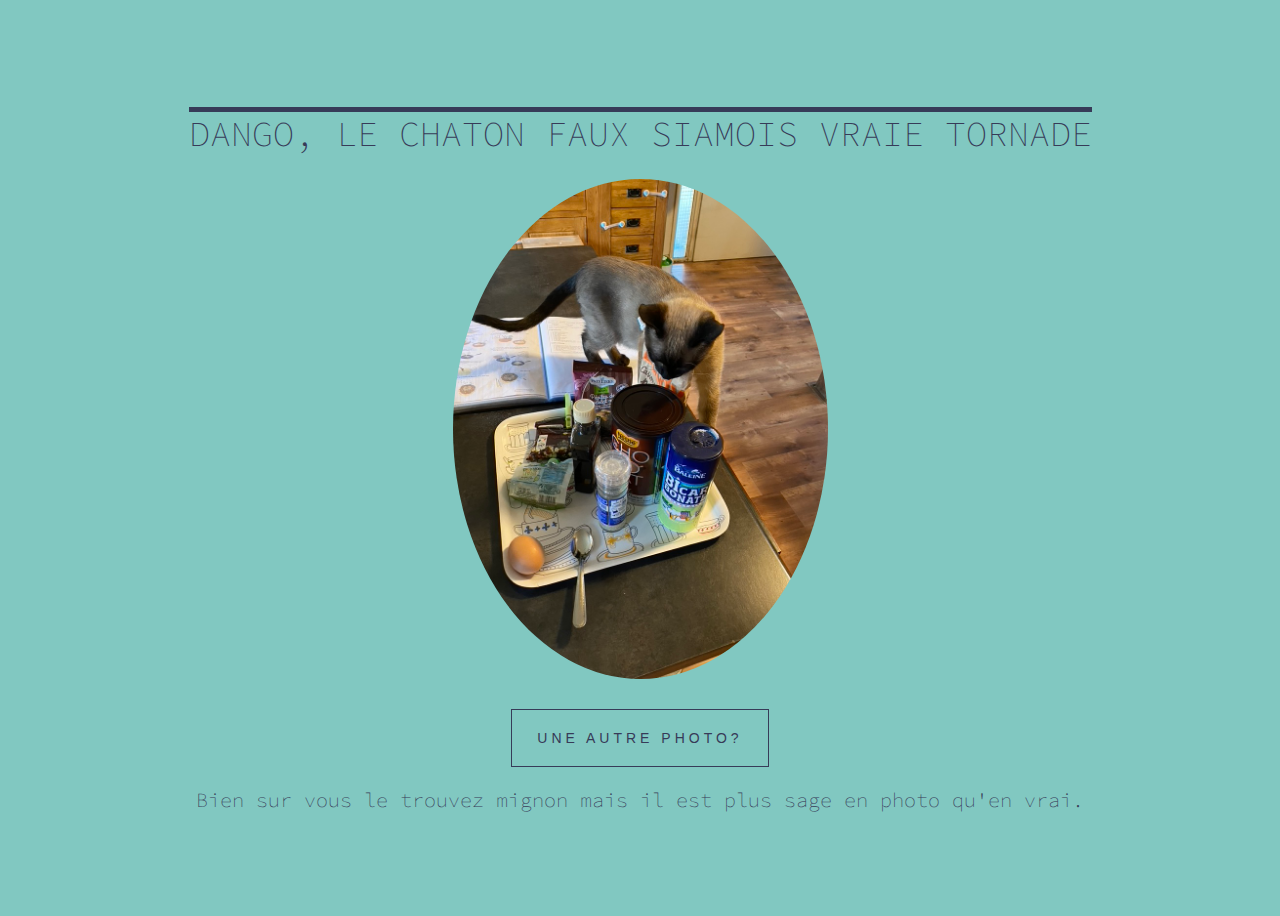
<file: Pratiquer/Dango-Céline/index.html>
<!-- Write your HTML in here -->
<!DOCTYPE html>
<html>
	<head>
		<title>My Cat</title>
		<link rel="stylesheet" type = "text/css" href="./app.css">
	</head>
	<body>
		<section id="container">
			<h1>Dango, le chaton faux siamois vraie tornade</h1>
			<img src="./imgs/dango_cook.jpeg">

			<button>Une autre photo?</button>

			<p>Bien sur vous le trouvez mignon mais il est plus sage en photo qu'en vrai.</p>
		</section>
		<script type="text/javascript" src="app.js"></script>
	</body>
</html>
</file>
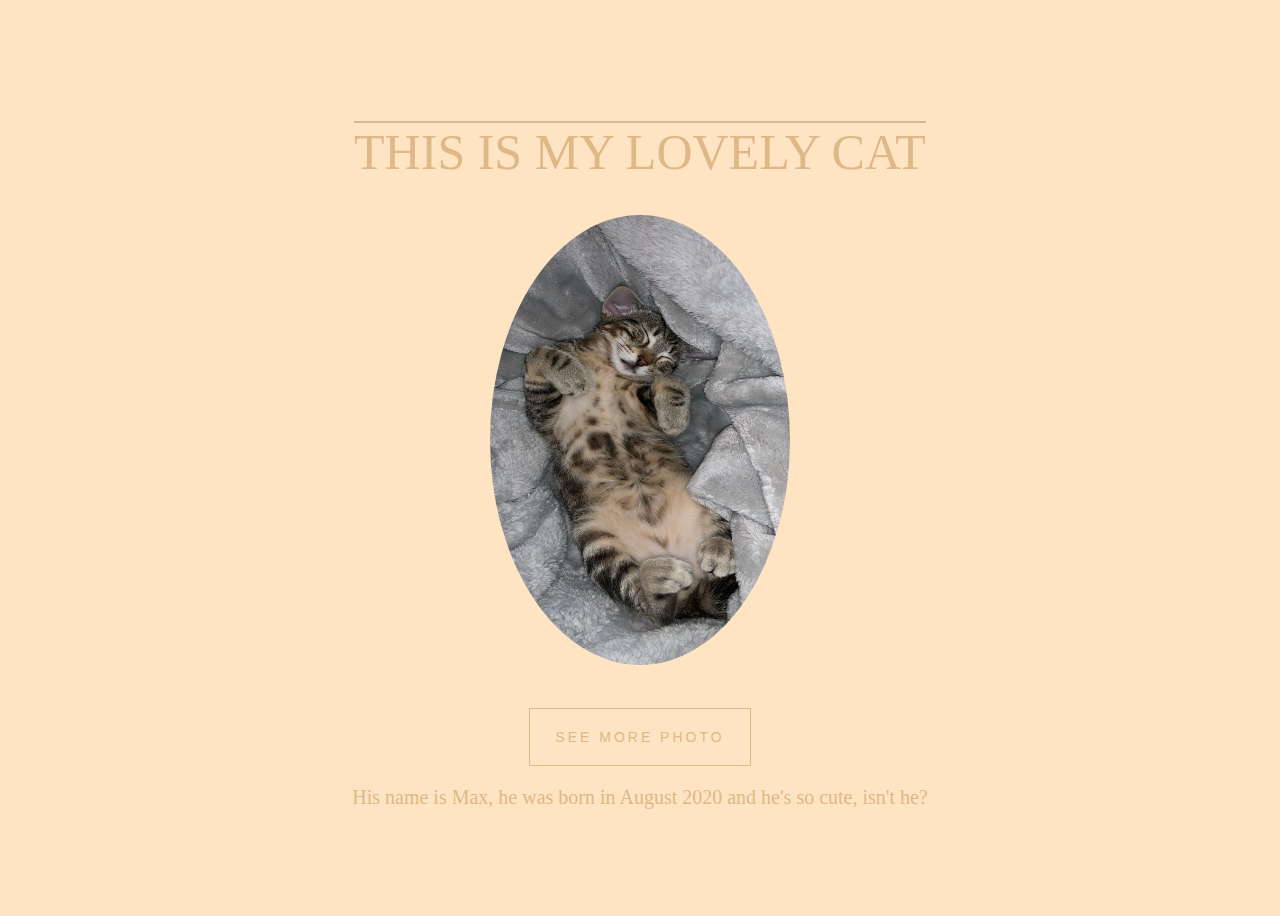
<file: Pratiquer/Cat-sonia/my-lovely-cat.html>
<!DOCTYPE html>
<html>

<head>
  <meta charset="utf-8">
  <link rel="stylesheet" type="text/css" href="style-cat.css">
  <title>My cat</title>

</head>

<body>

  <section id="container">
    <h1>This Is My Lovely Cat</h1>
    <div class="maxou">
      <img class="maxou" src="imgs/max1.jpg" />
    </div>
    <br>
    <button>See More Photo</button>
    <p>His name is Max, he was born in August 2020 and he's so cute, isn't he?</p>
  </section>
  <script type="text/javascript" src="cat.js"></script>
  
</body>

</html>
</file>
<file: Pratiquer/Dango-Céline/app.css>
/*Write your CSS in here*/
@import url(https://fonts.googleapis.com/css?family=Source+Code+Pro:200,300,400,500,600,700,900);

h1 {
    font-weight: 200;
    font-size: 35px;
    text-transform: uppercase;
    border-top: 5px solid;
}

body {
    background-color: #81C8C1;
    color: #373B58;
    font-family: "Source Code Pro";
    font-weight: 200;
}

img {
    height: 500px;
    border-radius:50%;
}

#container {
    display: flex;
    flex-direction: column;
    align-items: center;
    justify-content: center;
    height : 100vh;
}

button {
    margin: 30px auto 0;
    padding: 20px 25px;
    background-color: #81C8C1;
    color: #373B58;
    font-size: 14px;
    text-align: center;
    border: 1px solid #373B58;
    text-transform: uppercase;
    text-decoration: none;
    letter-spacing: 4px;
    outline: none;
}

button:hover {
    transition: 0.4s;
    background-color: #373B58;
    color: #81C8C1;
    text-decoration: underline;
}

p {
    font-size: 20px;
}
</file>
<file: Pratiquer/Cat-sonia/style-cat.css>
body {
    background-color: bisque;
    color: burlywood;
}
h1 {
    font-family: "Lucida sans";
    font-weight: 10;
    font-size: 50px;
    border-top: 2px solid burlywood;
    text-transform: uppercase;
}
#container {
    display: flex;
    flex-direction: column;
    align-items: center;
    justify-content: center;
    height: 100vh;
}
.maxou {
    width: 300px;
    height: 450px;
    border-radius: 100%;
}
button {
    margin: 25px auto 0;
    padding: 20px 25px;
    background-color: bisque;
    color: burlywood;
    font-size: 14px;
    text-align: center;
    border: 1px solid burlywood;
    text-transform: uppercase;
    text-decoration: none;
    letter-spacing: 3px;
    outline: none;
}
button:hover {
    transition: 0.3s;
    background-color: burlywood;
    color: bisque;
    text-decoration: underline;
}
p {
   font-size: 20px; 
}
</file>
